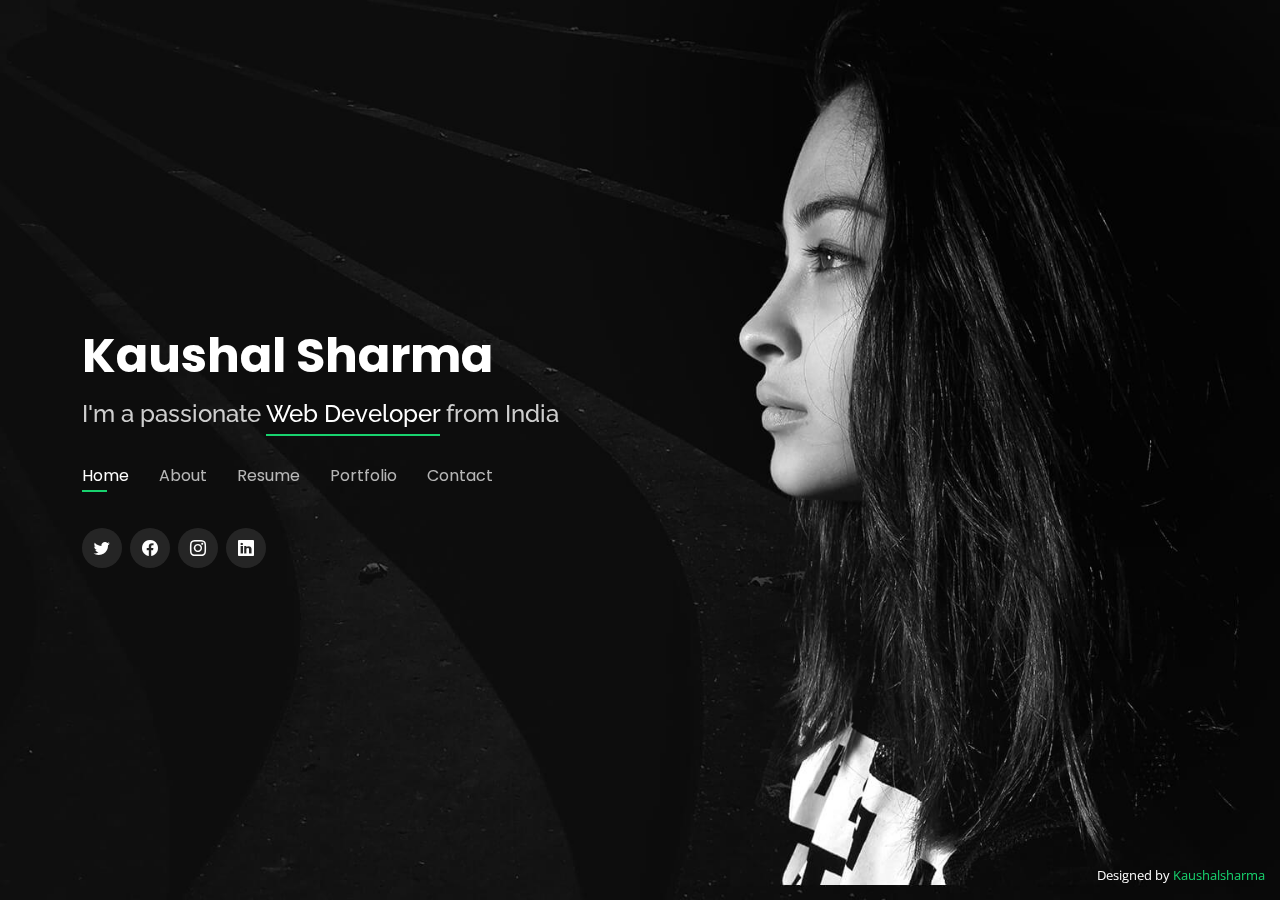
<file: index.html>
<!DOCTYPE html>
<html lang="en">

<head>
  <meta charset="utf-8">
  <meta content="width=device-width, initial-scale=1.0" name="viewport">

  <title>Personal Kaushal Portfolio</title>
  <meta content="" name="description">
  <meta content="" name="keywords">

  <!-- Favicons -->
  

  <!-- Google Fonts -->
  <link
    href="https://fonts.googleapis.com/css?family=Open+Sans:300,300i,400,400i,600,600i,700,700i|Raleway:300,300i,400,400i,500,500i,600,600i,700,700i|Poppins:300,300i,400,400i,500,500i,600,600i,700,700i"
    rel="stylesheet">

  <!-- Vendor CSS Files -->
  <link href="assets/vendor/bootstrap/css/bootstrap.min.css" rel="stylesheet">
  <link href="assets/vendor/bootstrap-icons/bootstrap-icons.css" rel="stylesheet">
  <link href="assets/vendor/boxicons/css/boxicons.min.css" rel="stylesheet">
  <link href="assets/vendor/glightbox/css/glightbox.min.css" rel="stylesheet">
  <link href="assets/vendor/remixicon/remixicon.css" rel="stylesheet">
  <link href="assets/vendor/swiper/swiper-bundle.min.css" rel="stylesheet">

  <!-- Template Main CSS File -->
  <link href="assets/css/style.css" rel="stylesheet">

  <!-- =======================================================
  * Template Name: Personal - v4.10.0
  * Template URL: https://bootstrapmade.com/personal-free-resume-bootstrap-template/
  * Author: BootstrapMade.com
  * License: https://bootstrapmade.com/license/
  ======================================================== -->
</head>

<body>

  <!-- ======= Header ======= -->
  <header id="header">
    <div class="container">

      <h1><a href="index.html">Kaushal Sharma</a></h1>
      <!-- Uncomment below if you prefer to use an image logo -->
      <!-- <a href="index.html" class="mr-auto"><img src="assets/img/logo.png" alt="" class="img-fluid"></a> -->
      <h2>I'm a passionate <span>Web Developer</span> from India</h2>

      <nav id="navbar" class="navbar">
        <ul>
          <li><a class="nav-link active" href="#header">Home</a></li>
          <li><a class="nav-link" href="#about">About</a></li>
          <li><a class="nav-link" href="#resume">Resume</a></li>
          <!-- <li><a class="nav-link" href="#services">Services</a></li> -->
          <li><a class="nav-link" href="#portfolio">Portfolio</a></li>
          <li><a class="nav-link" href="#contact">Contact</a></li>
        </ul>
        <i class="bi bi-list mobile-nav-toggle"></i>
      </nav><!-- .navbar -->

      <div class="social-links">
        <a href="#" class="twitter"><i class="bi bi-twitter"></i></a>
        <a href="https://www.facebook.com/kaushal.pandit.900" class="facebook"><i class="bi bi-facebook"></i></a>
        <a href="#" class="instagram"><i class="bi bi-instagram"></i></a>
        <a href="https://www.linkedin.com/in/kaushal-sharma-220372241" class="linkedin"><i class="bi bi-linkedin"></i></a>
      </div>

    </div>
  </header><!-- End Header -->

  <!-- ======= About Section ======= -->
  <section id="about" class="about">

    <!-- ======= About Me ======= -->
    <div class="about-me container">

      <div class="section-title">
        <h2>About</h2>
        <p>Learn more about me</p>
      </div>

      <div class="row">
        <div class="col-lg-4" data-aos="fade-right">
          <img src="assets/img/kaushal.img.jpg" class="img-fluid" alt="">
        </div>
        <div class="col-lg-8 pt-4 pt-lg-0 content" data-aos="fade-left">
          <h3>Web Designer &amp; Web Developer</h3>
          <p class="fst-italic">
            I have starting my carrer in web development last six months.Now i am a full stack developer
            using frameworks create  responsive websites.
          </p>
          <div class="row">
            <div class="col-lg-6">
              <ul>
                <li><i class="bi bi-chevron-right"></i> <strong>Birthday:</strong> <span>15 Aug 2002</span></li>
                <li><i class="bi bi-chevron-right"></i> <strong>Website:</strong> <span>www.upbiz.com</span></li>
                <li><i class="bi bi-chevron-right"></i> <strong>Phone:</strong> <span>+91 9027717675</span></li>
                <li><i class="bi bi-chevron-right"></i> <strong>City:</strong> <span>Noida, Uttar Pradesh</span></li>
              </ul>
            </div>
            <div class="col-lg-6">
              <ul>
                <li><i class="bi bi-chevron-right"></i> <strong>Age:</strong> <span>21</span></li>
                <li><i class="bi bi-chevron-right"></i> <strong>Qualification:</strong> <span>Diploma</span></li>
                <li><i class="bi bi-chevron-right"></i> <strong>Email:</strong> <span>kaushalsharma9027@gmail.com</span>
                </li>
                <li><i class="bi bi-chevron-right"></i> <strong>Freelance:</strong> <span>Not Available</span></li>
              </ul>
            </div>
          </div>
          <p>
            I have worked on <solid class="text-danger">Four Minor Projects</solid> using <solid class="text-primary">Bootstrap & CI4 </solid> frameworks .
            Now I'm working on live projects with INFINITIE TECHNOLOGY last four months.
            My passion is a web designer & web developer. Therefore I'm create a fully design & logical website.
            I will try to improve my skills day by day beacuse every error teach us don't do this mistake again.
          </p>
        </div>
      </div>

    </div><!-- End About Me -->

    <!-- ======= Counts ======= -->
    <div class="counts container">

      <div class="row">

        <div class="col-lg-3 col-md-6">
          <div class="count-box">
            <i class="bi bi-emoji-smile"></i>
            <span data-purecounter-start="0" data-purecounter-end="0" data-purecounter-duration="1"
              class="purecounter"></span>
            <p>Happy Clients</p>
          </div>
        </div>

        <div class="col-lg-3 col-md-6 mt-5 mt-md-0">
          <div class="count-box">
            <i class="bi bi-journal-richtext"></i>
            <span data-purecounter-start="0" data-purecounter-end="7" data-purecounter-duration="1"
              class="purecounter"></span>
            <p>Projects</p>
          </div>
        </div>

        <div class="col-lg-3 col-md-6 mt-5 mt-lg-0">
          <div class="count-box">
            <i class="bi bi-headset"></i>
            <span data-purecounter-start="0" data-purecounter-end="12" data-purecounter-duration="1"
              class="purecounter"></span>
            <p>Hours Of Support</p>
          </div>
        </div>

        <div class="col-lg-3 col-md-6 mt-5 mt-lg-0">
          <div class="count-box">
            <i class="bi bi-award"></i>
            <span data-purecounter-start="0" data-purecounter-end="0" data-purecounter-duration="1"
              class="purecounter"></span>
            <p>Awards</p>
          </div>
        </div>

      </div>

    </div><!-- End Counts -->

    <!-- ======= Skills  ======= -->
    <div class="skills container">

      <div class="section-title">
        <h2>Skills</h2>
      </div>

      <div class="row skills-content">

        <div class="col-lg-6">

          <div class="progress">
            <span class="skill">HTML <i class="val">100%</i></span>
            <div class="progress-bar-wrap">
              <div class="progress-bar" role="progressbar" aria-valuenow="100" aria-valuemin="0" aria-valuemax="100">
              </div>
            </div>
          </div>

          <div class="progress">
            <span class="skill">CSS <i class="val">90%</i></span>
            <div class="progress-bar-wrap">
              <div class="progress-bar" role="progressbar" aria-valuenow="90" aria-valuemin="0" aria-valuemax="100">
              </div>
            </div>
          </div>

          <div class="progress">
            <span class="skill">JavaScript <i class="val">75%</i></span>
            <div class="progress-bar-wrap">
              <div class="progress-bar" role="progressbar" aria-valuenow="75" aria-valuemin="0" aria-valuemax="100">
              </div>
            </div>
          </div>

          <div class="progress">
            <span class="skill">Bootstrap <i class="val">75%</i></span>
            <div class="progress-bar-wrap">
              <div class="progress-bar" role="progressbar" aria-valuenow="75" aria-valuemin="0" aria-valuemax="100">
              </div>
            </div>
          </div>

        </div>

        <div class="col-lg-6">

          <div class="progress">
            <span class="skill">PHP <i class="val">80%</i></span>
            <div class="progress-bar-wrap">
              <div class="progress-bar" role="progressbar" aria-valuenow="80" aria-valuemin="0" aria-valuemax="100">
              </div>
            </div>
          </div>

          <div class="progress">
            <span class="skill">Codeignitier4 <i class="val">78%</i></span>
            <div class="progress-bar-wrap">
              <div class="progress-bar" role="progressbar" aria-valuenow="80" aria-valuemin="0" aria-valuemax="100">
              </div>
            </div>
          </div>

          <div class="progress">
            <span class="skill">Laravel <i class="val">50%</i></span>
            <div class="progress-bar-wrap">
              <div class="progress-bar" role="progressbar" aria-valuenow="55" aria-valuemin="0" aria-valuemax="100">
              </div>
            </div>
          </div>

          <div class="progress">
            <span class="skill">Python <i class="val">40%</i></span>
            <div class="progress-bar-wrap">
              <div class="progress-bar" role="progressbar" aria-valuenow="70" aria-valuemin="0" aria-valuemax="100">
              </div>
            </div>
          </div>


        </div>

      </div>

    </div><!-- End Skills -->

    <!-- ======= Interests ======= -->
    <div class="interests container">

      <div class="section-title">
        <h2>Interests</h2>
      </div>

      <div class="row">
        <div class="col-lg-3 col-md-4">
          <div class="icon-box">
            <i class="ri-store-line" style="color: #ffbb2c;"></i>
            <h3>Upbiz Local</h3>
          </div>
        </div>
        
        <div class="col-lg-3 col-md-4 mt-4 mt-md-0">
          <div class="icon-box">
            <i class="ri-calendar-todo-line" style="color: #e80368;"></i>
            <h3>Upbiz Saas</h3>
          </div>
        </div>
        <div class="col-lg-3 col-md-4 mt-4 mt-lg-0">
          <div class="icon-box">
            <i class="ri-paint-brush-line" style="color: #e361ff;"></i>
            <h3>Eshop</h3>
          </div>
        </div>
        <div class="col-lg-3 col-md-4 mt-4 mt-lg-0">
          <div class="icon-box">
            <i class="ri-gradienter-line" style="color: #ffa76e;"></i>
            <h3>E-Demand</h3>
          </div>
        </div>
        
      </div>

    </div><!-- End Interests -->

    <!-- ======= Testimonials ======= -->
    <div class="testimonials container">

      <div class="section-title">
        <h2>Testimonials</h2>
      </div>

      <div class="testimonials-slider swiper" data-aos="fade-up" data-aos-delay="100">
        <div class="swiper-wrapper">

          <div class="swiper-slide">
            <div class="testimonial-item">
              <p>
                <i class="bx bxs-quote-alt-left quote-icon-left"></i>
                Proin iaculis purus consequat sem cure digni ssim donec porttitora entum suscipit rhoncus. Accusantium
                quam, ultricies eget id, aliquam eget nibh et. Maecen aliquam, risus at semper.
                <i class="bx bxs-quote-alt-right quote-icon-right"></i>
              </p>
              <img src="assets/img/testimonials/testimonials-1.jpg" class="testimonial-img" alt="">
              <h3>Saul Goodman</h3>
              <h4>Ceo &amp; Founder</h4>
            </div>
          </div><!-- End testimonial item -->

          <div class="swiper-slide">
            <div class="testimonial-item">
              <p>
                <i class="bx bxs-quote-alt-left quote-icon-left"></i>
                Export tempor illum tamen malis malis eram quae irure esse labore quem cillum quid cillum eram malis
                quorum velit fore eram velit sunt aliqua noster fugiat irure amet legam anim culpa.
                <i class="bx bxs-quote-alt-right quote-icon-right"></i>
              </p>
              <img src="assets/img/testimonials/testimonials-2.jpg" class="testimonial-img" alt="">
              <h3>Sara Wilsson</h3>
              <h4>Designer</h4>
            </div>
          </div><!-- End testimonial item -->

          <div class="swiper-slide">
            <div class="testimonial-item">
              <p>
                <i class="bx bxs-quote-alt-left quote-icon-left"></i>
                Enim nisi quem export duis labore cillum quae magna enim sint quorum nulla quem veniam duis minim tempor
                labore quem eram duis noster aute amet eram fore quis sint minim.
                <i class="bx bxs-quote-alt-right quote-icon-right"></i>
              </p>
              <img src="assets/img/testimonials/testimonials-3.jpg" class="testimonial-img" alt="">
              <h3>Jena Karlis</h3>
              <h4>Store Owner</h4>
            </div>
          </div><!-- End testimonial item -->

        </div>
        <div class="swiper-pagination"></div>
      </div>

      <div class="owl-carousel testimonials-carousel">

      </div>

    </div><!-- End Testimonials  -->

  </section><!-- End About Section -->

  <!-- ======= Resume Section ======= -->
  <section id="resume" class="resume">
    <div class="container">

      <div class="section-title">
        <h2>Resume</h2>
        <p>Check My Resume</p>
      </div>

      <div class="row">
        <div class="col-lg-6">
          <h3 class="resume-title">Basics</h3>
          <div class="resume-item pb-0">
            <h4>Objective</h4>
            <p><em>Seeking an interactive and challenging environment wherein i can apply my strengths, knowledge
              and interpersonal communication skills efficiently and get an opportunity for personal growth and 
              advancement so that I can excel and create a niche for myself in the field of Technology.
            </em>
            </p>
          </div>
          <div class="resume-item pb-0">
            <h4>Strengths</h4>
            <p><em>I am a keen learner, Self-motivated, Good Orator, Initiator, Confident, Soft Spoken, Creative
              Friendly and a good team player that's a pleasure to work with. I believe in dedication and being Professional.
              I have the ability to carry responsibility and adaptability to the working environment.
            </em>
            </p>
          </div>

          <h3 class="resume-title">Education</h3>
          <div class="resume-item">
            <h4>Diploma in Computer Science &amp; Engg.</h4>
            <h5>2018 - 2021</h5>
            <p><em>Janta Polytechnic Institute, Bulandshahar(203391)</em></p>
            <p>This college resistered in BTEUP(Lucknow) and fully government approved. It's provide us many trades.</p>
          </div>
          <div class="resume-item">
            <h4>ITI in Electrical</h4>
            <h5>2017 - 2019</h5>
            <p><em>Government Industrial Training Institute, Bulandshahar(203205)</em></p>
            <p>It's approved by government, and this college give us fully knowledge on Industrial level.
            </p>
          </div>
        </div>
        <div class="col-lg-6">
          <h3 class="resume-title">Professional Experience</h3>
          <div class="resume-item">
            <h4>Junior Full stack developer</h4>
            <h5>2022 - Present</h5>
            <p><em>Infinitie Technologies, Gujarat(370001) </em></p>
            <p>
            <ul>
              <li>I am create many frontend website with designing project using html,css,js & bootsrap framework. </li>
              <li>I am create many backend website using bootsrap & codeigniter framework.
              </li>
              <li>I'm working on live projects Upbiz local, Upbiz saas, Eshop & etc. </li>
              <li>Oversee the efficient use of production project budgets ranging.</li>
            </ul>
            </p>
          </div>
          <div class="resume-item">
            <h4>CNC Programmer</h4>
            <h5>2021 - 2022</h5>
            <p><em>Satec Envir Engineering, Gujarat(370020)</em></p>
            <p>
            <ul>
              <li>Working of many projects look like Adani, Metro & many government and limited companies.</li>
              <li>Managed up to 5 projects or tasks at a given time while under pressure</li>
              <li>Recommended and consulted with clients on the most CNC design</li>
              <li>Created 4+ design presentations and proposals a month for clients and account managers.</li>
            </ul>
            </p>
          </div>
        </div>
      </div>

    </div>
  </section><!-- End Resume Section -->

  <!-- ======= Services Section ======= -->
  <!-- <section id="services" class="services">
    <div class="container">

      <div class="section-title">
        <h2>Services</h2>
        <p>My Services</p>
      </div>

      <div class="row">
        <div class="col-lg-4 col-md-6 d-flex align-items-stretch">
          <div class="icon-box">
            <div class="icon"><i class="bx bxl-dribbble"></i></div>
            <h4><a href="">Lorem Ipsum</a></h4>
            <p>Voluptatum deleniti atque corrupti quos dolores et quas molestias excepturi</p>
          </div>
        </div>

        <div class="col-lg-4 col-md-6 d-flex align-items-stretch mt-4 mt-md-0">
          <div class="icon-box">
            <div class="icon"><i class="bx bx-file"></i></div>
            <h4><a href="">Sed ut perspiciatis</a></h4>
            <p>Duis aute irure dolor in reprehenderit in voluptate velit esse cillum dolore</p>
          </div>
        </div>

        <div class="col-lg-4 col-md-6 d-flex align-items-stretch mt-4 mt-lg-0">
          <div class="icon-box">
            <div class="icon"><i class="bx bx-tachometer"></i></div>
            <h4><a href="">Magni Dolores</a></h4>
            <p>Excepteur sint occaecat cupidatat non proident, sunt in culpa qui officia</p>
          </div>
        </div>

        <div class="col-lg-4 col-md-6 d-flex align-items-stretch mt-4">
          <div class="icon-box">
            <div class="icon"><i class="bx bx-world"></i></div>
            <h4><a href="">Nemo Enim</a></h4>
            <p>At vero eos et accusamus et iusto odio dignissimos ducimus qui blanditiis</p>
          </div>
        </div>

        <div class="col-lg-4 col-md-6 d-flex align-items-stretch mt-4">
          <div class="icon-box">
            <div class="icon"><i class="bx bx-slideshow"></i></div>
            <h4><a href="">Dele cardo</a></h4>
            <p>Quis consequatur saepe eligendi voluptatem consequatur dolor consequuntur</p>
          </div>
        </div>

        <div class="col-lg-4 col-md-6 d-flex align-items-stretch mt-4">
          <div class="icon-box">
            <div class="icon"><i class="bx bx-arch"></i></div>
            <h4><a href="">Divera don</a></h4>
            <p>Modi nostrum vel laborum. Porro fugit error sit minus sapiente sit aspernatur</p>
          </div>
        </div>

      </div>

    </div>
  </section> -->
  <!-- End Services Section -->

  <!-- ======= Portfolio Section ======= -->
  <section id="portfolio" class="portfolio">
    <div class="container">

      <div class="section-title">
        <h2>Portfolio</h2>
        <p>My Works</p>
      </div>

      <div class="row">
        <div class="col-lg-12 d-flex justify-content-center">
          <ul id="portfolio-flters">
            <li data-filter="*" class="filter-active">All</li>
            <li data-filter=".filter-app">App</li>
            <li data-filter=".filter-card">Card</li>
            <li data-filter=".filter-web">Web</li>
          </ul>
        </div>
      </div>

      <div class="row portfolio-container">

        <div class="col-lg-4 col-md-6 portfolio-item filter-app">
          <div class="portfolio-wrap">
            <img src="assets/img/portfolio/portfolio-1.jpg" class="img-fluid" alt="">
            <div class="portfolio-info">
              <h4>App 1</h4>
              <p>App</p>
              <div class="portfolio-links">
                <a href="assets/img/portfolio/portfolio-1.jpg" data-gallery="portfolioGallery"
                  class="portfolio-lightbox" title="App 1"><i class="bx bx-plus"></i></a>
                <a href="portfolio-details.html" data-gallery="portfolioDetailsGallery" data-glightbox="type: external"
                  class="portfolio-details-lightbox" title="Portfolio Details"><i class="bx bx-link"></i></a>
              </div>
            </div>
          </div>
        </div>

        <div class="col-lg-4 col-md-6 portfolio-item filter-web">
          <div class="portfolio-wrap">
            <img src="assets/img/portfolio/portfolio-2.jpg" class="img-fluid" alt="">
            <div class="portfolio-info">
              <h4>Web 3</h4>
              <p>Web</p>
              <div class="portfolio-links">
                <a href="assets/img/portfolio/portfolio-2.jpg" data-gallery="portfolioGallery"
                  class="portfolio-lightbox" title="Web 3"><i class="bx bx-plus"></i></a>
                <a href="portfolio-details.html" data-gallery="portfolioDetailsGallery" data-glightbox="type: external"
                  class="portfolio-details-lightbox" title="Portfolio Details"><i class="bx bx-link"></i></a>
              </div>
            </div>
          </div>
        </div>

        <div class="col-lg-4 col-md-6 portfolio-item filter-app">
          <div class="portfolio-wrap">
            <img src="assets/img/portfolio/portfolio-3.jpg" class="img-fluid" alt="">
            <div class="portfolio-info">
              <h4>App 2</h4>
              <p>App</p>
              <div class="portfolio-links">
                <a href="assets/img/portfolio/portfolio-3.jpg" data-gallery="portfolioGallery"
                  class="portfolio-lightbox" title="App 2"><i class="bx bx-plus"></i></a>
                <a href="portfolio-details.html" data-gallery="portfolioDetailsGallery" data-glightbox="type: external"
                  class="portfolio-details-lightbox" title="Portfolio Details"><i class="bx bx-link"></i></a>
              </div>
            </div>
          </div>
        </div>

        <div class="col-lg-4 col-md-6 portfolio-item filter-card">
          <div class="portfolio-wrap">
            <img src="assets/img/portfolio/portfolio-4.jpg" class="img-fluid" alt="">
            <div class="portfolio-info">
              <h4>Card 2</h4>
              <p>Card</p>
              <div class="portfolio-links">
                <a href="assets/img/portfolio/portfolio-4.jpg" data-gallery="portfolioGallery"
                  class="portfolio-lightbox" title="Card 2"><i class="bx bx-plus"></i></a>
                <a href="portfolio-details.html" data-gallery="portfolioDetailsGallery" data-glightbox="type: external"
                  class="portfolio-details-lightbox" title="Portfolio Details"><i class="bx bx-link"></i></a>
              </div>
            </div>
          </div>
        </div>

        <div class="col-lg-4 col-md-6 portfolio-item filter-web">
          <div class="portfolio-wrap">
            <img src="assets/img/portfolio/portfolio-5.jpg" class="img-fluid" alt="">
            <div class="portfolio-info">
              <h4>Web 2</h4>
              <p>Web</p>
              <div class="portfolio-links">
                <a href="assets/img/portfolio/portfolio-5.jpg" data-gallery="portfolioGallery"
                  class="portfolio-lightbox" title="Web 2"><i class="bx bx-plus"></i></a>
                <a href="portfolio-details.html" data-gallery="portfolioDetailsGallery" data-glightbox="type: external"
                  class="portfolio-details-lightbox" title="Portfolio Details"><i class="bx bx-link"></i></a>
              </div>
            </div>
          </div>
        </div>

        <div class="col-lg-4 col-md-6 portfolio-item filter-app">
          <div class="portfolio-wrap">
            <img src="assets/img/portfolio/portfolio-6.jpg" class="img-fluid" alt="">
            <div class="portfolio-info">
              <h4>App 3</h4>
              <p>App</p>
              <div class="portfolio-links">
                <a href="assets/img/portfolio/portfolio-6.jpg" data-gallery="portfolioGallery"
                  class="portfolio-lightbox" title="App 3"><i class="bx bx-plus"></i></a>
                <a href="portfolio-details.html" data-gallery="portfolioDetailsGallery" data-glightbox="type: external"
                  class="portfolio-details-lightbox" title="Portfolio Details"><i class="bx bx-link"></i></a>
              </div>
            </div>
          </div>
        </div>

        <div class="col-lg-4 col-md-6 portfolio-item filter-card">
          <div class="portfolio-wrap">
            <img src="assets/img/portfolio/portfolio-7.jpg" class="img-fluid" alt="">
            <div class="portfolio-info">
              <h4>Card 1</h4>
              <p>Card</p>
              <div class="portfolio-links">
                <a href="assets/img/portfolio/portfolio-7.jpg" data-gallery="portfolioGallery"
                  class="portfolio-lightbox" title="Card 1"><i class="bx bx-plus"></i></a>
                <a href="portfolio-details.html" data-gallery="portfolioDetailsGallery" data-glightbox="type: external"
                  class="portfolio-details-lightbox" title="Portfolio Details"><i class="bx bx-link"></i></a>
              </div>
            </div>
          </div>
        </div>

        <div class="col-lg-4 col-md-6 portfolio-item filter-card">
          <div class="portfolio-wrap">
            <img src="assets/img/portfolio/portfolio-8.jpg" class="img-fluid" alt="">
            <div class="portfolio-info">
              <h4>Card 3</h4>
              <p>Card</p>
              <div class="portfolio-links">
                <a href="assets/img/portfolio/portfolio-8.jpg" data-gallery="portfolioGallery"
                  class="portfolio-lightbox" title="Card 3"><i class="bx bx-plus"></i></a>
                <a href="portfolio-details.html" data-gallery="portfolioDetailsGallery" data-glightbox="type: external"
                  class="portfolio-details-lightbox" title="Portfolio Details"><i class="bx bx-link"></i></a>
              </div>
            </div>
          </div>
        </div>

        <div class="col-lg-4 col-md-6 portfolio-item filter-web">
          <div class="portfolio-wrap">
            <img src="assets/img/portfolio/portfolio-9.jpg" class="img-fluid" alt="">
            <div class="portfolio-info">
              <h4>Web 3</h4>
              <p>Web</p>
              <div class="portfolio-links">
                <a href="assets/img/portfolio/portfolio-9.jpg" data-gallery="portfolioGallery"
                  class="portfolio-lightbox" title="Web 3"><i class="bx bx-plus"></i></a>
                <a href="portfolio-details.html" data-gallery="portfolioDetailsGallery" data-glightbox="type: external"
                  class="portfolio-details-lightbox" title="Portfolio Details"><i class="bx bx-link"></i></a>
              </div>
            </div>
          </div>
        </div>

      </div>

    </div>
  </section><!-- End Portfolio Section -->

  <!-- ======= Contact Section ======= -->
  <section id="contact" class="contact">
    <div class="container">

      <div class="section-title">
        <h2>Contact</h2>
        <p>Contact Me</p>
      </div>

      <div class="row mt-2">

        <div class="col-md-6 d-flex align-items-stretch">
          <div class="info-box">
            <i class="bx bx-map"></i>
            <h3>My Address</h3>
            <p>Bulandshahar, Uttar-Pradesh, India 203001</p>
          </div>
        </div>

        <div class="col-md-6 mt-4 mt-md-0 d-flex align-items-stretch">
          <div class="info-box">
            <i class="bx bx-share-alt"></i>
            <h3>Social Profiles</h3>
            <div class="social-links">
              <a href="#" class="twitter"><i class="bi bi-twitter"></i></a>
              <a href="#" class="facebook"><i class="bi bi-facebook"></i></a>
              <a href="#" class="instagram"><i class="bi bi-instagram"></i></a>
              <a href="#" class="google-plus"><i class="bi bi-skype"></i></a>
              <a href="#" class="linkedin"><i class="bi bi-linkedin"></i></a>
            </div>
          </div>
        </div>

        <div class="col-md-6 mt-4 d-flex align-items-stretch">
          <div class="info-box">
            <i class="bx bx-envelope"></i>
            <h3>Email Me</h3>
            <p>kaushalsharma9027@gmail.com</p>
          </div>
        </div>
        <div class="col-md-6 mt-4 d-flex align-items-stretch">
          <div class="info-box">
            <i class="bx bx-phone-call"></i>
            <h3>Call Me</h3>
            <p>+91 9027717675</p>
          </div>
        </div>
      </div>

      <!-- <<form action="forms/contact.php" method="post" role="form" class="php-email-form mt-4">
        <div class="row">
          <div class="col-md-6 form-group">
            <input type="text" name="name" class="form-control" id="name" placeholder="Your Name" required>
          </div>
          <div class="col-md-6 form-group mt-3 mt-md-0">
            <input type="email" class="form-control" name="email" id="email" placeholder="Your Email" required>
          </div>
        </div>
        <div class="form-group mt-3">
          <input type="text" class="form-control" name="subject" id="subject" placeholder="Subject" required>
        </div>
        <div class="form-group mt-3">
          <textarea class="form-control" name="message" rows="5" placeholder="Message" required></textarea>
        </div>
        <div class="my-3">
          <div class="loading">Loading</div>
          <div class="error-message"></div>
          <div class="sent-message">Your message has been sent. Thank you!</div>
        </div>
        <div class="text-center"><button type="submit">Send Message</button></div>
      </form> -->
    </div>
    <h1 style="text-align: center;">Thanks To Visiting My Portfolio</h1>
      <h3 style="text-align: center;">Have A Nice Day</h3>
  </section><!-- End Contact Section -->

  <div class="credits">
    <!-- All the links in the footer should remain intact. -->
    <!-- You can delete the links only if you purchased the pro version. -->
    <!-- Licensing information: https://bootstrapmade.com/license/ -->
    <!-- Purchase the pro version with working PHP/AJAX contact form: https://bootstrapmade.com/personal-free-resume-bootstrap-template/ -->
    Designed by <a href="">Kaushalsharma</a>
  </div>

  <!-- Vendor JS Files -->
  <script src="assets/vendor/purecounter/purecounter_vanilla.js"></script>
  <script src="assets/vendor/bootstrap/js/bootstrap.bundle.min.js"></script>
  <script src="assets/vendor/glightbox/js/glightbox.min.js"></script>
  <script src="assets/vendor/isotope-layout/isotope.pkgd.min.js"></script>
  <script src="assets/vendor/swiper/swiper-bundle.min.js"></script>
  <script src="assets/vendor/waypoints/noframework.waypoints.js"></script>
  <script src="assets/vendor/php-email-form/validate.js"></script>

  <!-- Template Main JS File -->
  <script src="assets/js/main.js"></script>

</body>

</html>
</file>
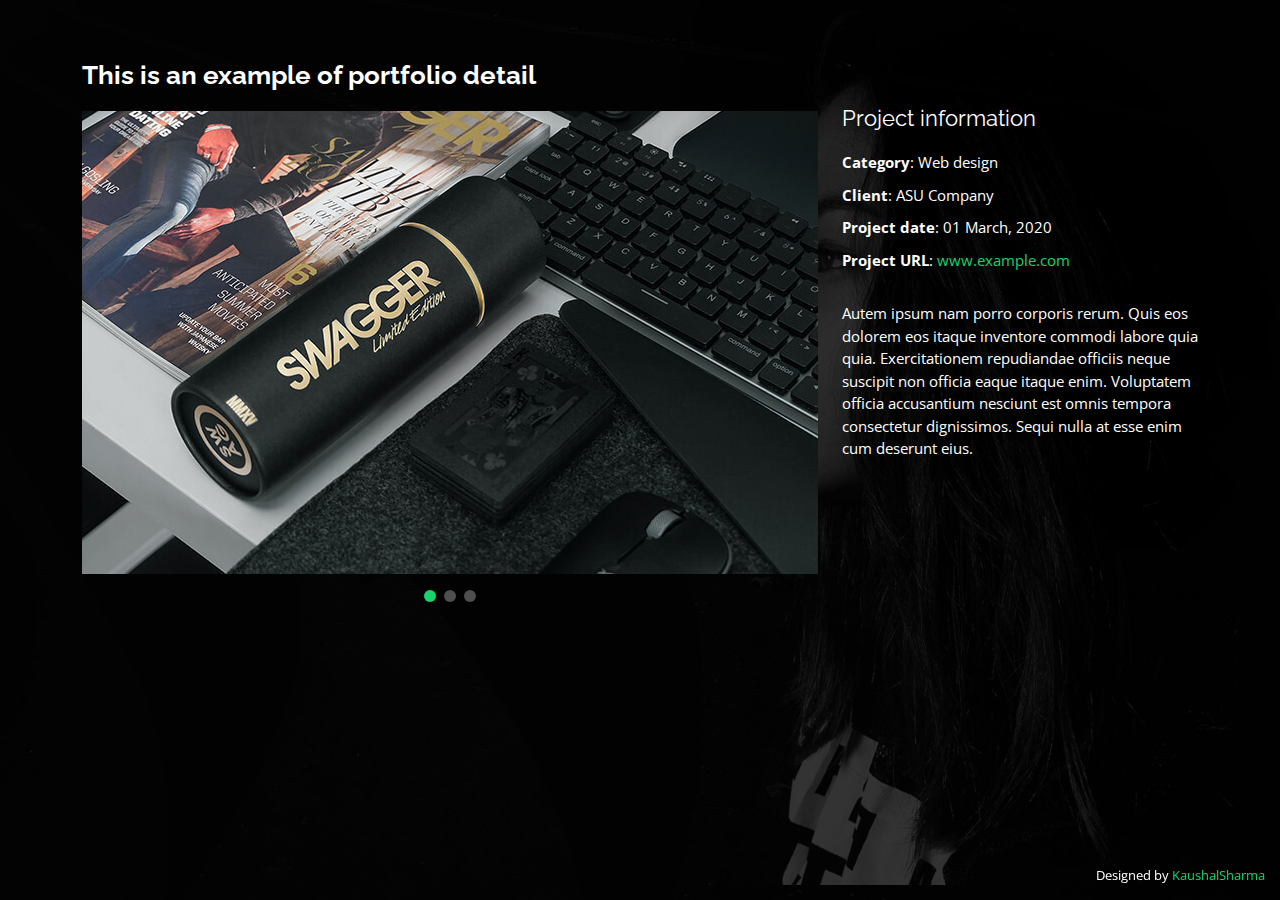
<file: portfolio-details.html>
<!DOCTYPE html>
<html lang="en">

<head>
  <meta charset="utf-8">
  <meta content="width=device-width, initial-scale=1.0" name="viewport">

  <title>Portfolio Details - Project Designed by Kaushal sharma</title>
  <meta content="" name="description">
  <meta content="" name="keywords">

  <!-- Favicons -->
  <link href="assets/img/favicon.png" rel="icon">
  <link href="assets/img/apple-touch-icon.png" rel="apple-touch-icon">

  <!-- Google Fonts -->
  <link href="https://fonts.googleapis.com/css?family=Open+Sans:300,300i,400,400i,600,600i,700,700i|Raleway:300,300i,400,400i,500,500i,600,600i,700,700i|Poppins:300,300i,400,400i,500,500i,600,600i,700,700i" rel="stylesheet">

  <!-- Vendor CSS Files -->
  <link href="assets/vendor/bootstrap/css/bootstrap.min.css" rel="stylesheet">
  <link href="assets/vendor/bootstrap-icons/bootstrap-icons.css" rel="stylesheet">
  <link href="assets/vendor/boxicons/css/boxicons.min.css" rel="stylesheet">
  <link href="assets/vendor/glightbox/css/glightbox.min.css" rel="stylesheet">
  <link href="assets/vendor/remixicon/remixicon.css" rel="stylesheet">
  <link href="assets/vendor/swiper/swiper-bundle.min.css" rel="stylesheet">

  <!-- Template Main CSS File -->
  <link href="assets/css/style.css" rel="stylesheet">

  <!-- =======================================================
  * Template Name: Personal - v4.10.0
  * Template URL: https://bootstrapmade.com/personal-free-resume-bootstrap-template/
  * Author: BootstrapMade.com
  * License: https://bootstrapmade.com/license/
  ======================================================== -->
</head>

<body>

  <main id="main">

    <!-- ======= Portfolio Details ======= -->
    <div id="portfolio-details" class="portfolio-details">
      <div class="container">

        <div class="row">

          <div class="col-lg-8">
            <h2 class="portfolio-title">This is an example of portfolio detail</h2>

            <div class="portfolio-details-slider swiper">
              <div class="swiper-wrapper align-items-center">

                <div class="swiper-slide">
                  <img src="assets/img/portfolio/portfolio-details-1.jpg" alt="">
                </div>

                <div class="swiper-slide">
                  <img src="assets/img/portfolio/portfolio-details-2.jpg" alt="">
                </div>

                <div class="swiper-slide">
                  <img src="assets/img/portfolio/portfolio-details-3.jpg" alt="">
                </div>

              </div>
              <div class="swiper-pagination"></div>
            </div>

          </div>

          <div class="col-lg-4 portfolio-info">
            <h3>Project information</h3>
            <ul>
              <li><strong>Category</strong>: Web design</li>
              <li><strong>Client</strong>: ASU Company</li>
              <li><strong>Project date</strong>: 01 March, 2020</li>
              <li><strong>Project URL</strong>: <a href="#">www.example.com</a></li>
            </ul>

            <p>
              Autem ipsum nam porro corporis rerum. Quis eos dolorem eos itaque inventore commodi labore quia quia. Exercitationem repudiandae officiis neque suscipit non officia eaque itaque enim. Voluptatem officia accusantium nesciunt est omnis tempora consectetur dignissimos. Sequi nulla at esse enim cum deserunt eius.
            </p>
          </div>

        </div>

      </div>
    </div><!-- End Portfolio Details -->

  </main><!-- End #main -->

  <div class="credits">
    <!-- All the links in the footer should remain intact. -->
    <!-- You can delete the links only if you purchased the pro version. -->
    <!-- Licensing information: https://bootstrapmade.com/license/ -->
    <!-- Purchase the pro version with working PHP/AJAX contact form: https://bootstrapmade.com/personal-free-resume-bootstrap-template/ -->
    Designed by <a href="#">KaushalSharma</a>
  </div>

  <!-- Vendor JS Files -->
  <script src="assets/vendor/purecounter/purecounter_vanilla.js"></script>
  <script src="assets/vendor/bootstrap/js/bootstrap.bundle.min.js"></script>
  <script src="assets/vendor/glightbox/js/glightbox.min.js"></script>
  <script src="assets/vendor/isotope-layout/isotope.pkgd.min.js"></script>
  <script src="assets/vendor/swiper/swiper-bundle.min.js"></script>
  <script src="assets/vendor/waypoints/noframework.waypoints.js"></script>
  <script src="assets/vendor/php-email-form/validate.js"></script>

  <!-- Template Main JS File -->
  <script src="assets/js/main.js"></script>

</body>

</html>
</file>
<file: assets/css/style.css>
/**
* Template Name: Personal - v4.10.0
* Template URL: https://bootstrapmade.com/personal-free-resume-bootstrap-template/
* Author: BootstrapMade.com
* License: https://bootstrapmade.com/license/
*/

/*--------------------------------------------------------------
# General
--------------------------------------------------------------*/
body {
  font-family: "Open Sans", sans-serif;
  background-color: #040404;
  color: #fff;
  position: relative;
  background: transparent;
}

body::before {
  content: "";
  position: fixed;
  background: #040404 url("../img/bg.jpg") top right no-repeat;
  background-size: cover;
  left: 0;
  right: 0;
  top: 0;
  height: 100vh;
  z-index: -1;
}

@media (min-width: 1024px) {
  body::before {
    background-attachment: fixed;
  }
}

a {
  color: #18d26e;
  text-decoration: none;
}

a:hover {
  color: #35e888;
  text-decoration: none;
}

h1,
h2,
h3,
h4,
h5,
h6 {
  font-family: "Raleway", sans-serif;
}

/*--------------------------------------------------------------
# Header
--------------------------------------------------------------*/
#header {
  transition: ease-in-out 0.3s;
  position: relative;
  height: 100vh;
  display: flex;
  align-items: center;
  z-index: 997;
  overflow-y: auto;
}

#header * {
  transition: ease-in-out 0.3s;
}

#header h1 {
  font-size: 48px;
  margin: 0;
  padding: 0;
  line-height: 1;
  font-weight: 700;
  font-family: "Poppins", sans-serif;
}

#header h1 a,
#header h1 a:hover {
  color: #fff;
  line-height: 1;
  display: inline-block;
}

#header h2 {
  font-size: 24px;
  margin-top: 20px;
  color: rgba(255, 255, 255, 0.8);
}

#header h2 span {
  color: #fff;
  border-bottom: 2px solid #18d26e;
  padding-bottom: 6px;
}

#header img {
  padding: 0;
  margin: 0;
}

#header .social-links {
  margin-top: 40px;
  display: flex;
}

#header .social-links a {
  font-size: 16px;
  display: flex;
  justify-content: center;
  align-items: center;
  background: rgba(255, 255, 255, 0.1);
  color: #fff;
  line-height: 1;
  margin-right: 8px;
  border-radius: 50%;
  width: 40px;
  height: 40px;
}

#header .social-links a:hover {
  background: #18d26e;
}

@media (max-width: 992px) {
  #header h1 {
    font-size: 36px;
  }

  #header h2 {
    font-size: 20px;
    line-height: 30px;
  }

  #header .social-links {
    margin-top: 15px;
  }

  #header .container {
    display: flex;
    flex-direction: column;
    align-items: center;
  }
}

/* Header Top */
#header.header-top {
  height: 80px;
  position: fixed;
  left: 0;
  top: 0;
  right: 0;
  background: rgba(0, 0, 0, 0.9);
}

#header.header-top .social-links,
#header.header-top h2 {
  display: none;
}

#header.header-top h1 {
  margin-right: auto;
  font-size: 36px;
}

#header.header-top .container {
  display: flex;
  align-items: center;
}

#header.header-top .navbar {
  margin: 0;
}

@media (max-width: 768px) {
  #header.header-top {
    height: 60px;
  }

  #header.header-top h1 {
    font-size: 26px;
  }
}

/*--------------------------------------------------------------
# Navigation Menu
--------------------------------------------------------------*/
/**
* Desktop Navigation 
*/
.navbar {
  padding: 0;
  margin-top: 35px;
}

.navbar ul {
  margin: 0;
  padding: 0;
  display: flex;
  list-style: none;
  align-items: center;
}

.navbar li {
  position: relative;
}

.navbar li+li {
  margin-left: 30px;
}

.navbar a,
.navbar a:focus {
  display: flex;
  align-items: center;
  justify-content: space-between;
  padding: 0;
  font-family: "Poppins", sans-serif;
  font-size: 16px;
  font-weight: 400;
  color: rgba(255, 255, 255, 0.7);
  white-space: nowrap;
  transition: 0.3s;
}

.navbar a i,
.navbar a:focus i {
  font-size: 12px;
  line-height: 0;
  margin-left: 5px;
}

.navbar a:before {
  content: "";
  position: absolute;
  width: 0;
  height: 2px;
  bottom: -4px;
  left: 0;
  background-color: #18d26e;
  visibility: hidden;
  width: 0px;
  transition: all 0.3s ease-in-out 0s;
}

.navbar a:hover:before,
.navbar li:hover>a:before,
.navbar .active:before {
  visibility: visible;
  width: 25px;
}

.navbar a:hover,
.navbar .active,
.navbar .active:focus,
.navbar li:hover>a {
  color: #fff;
}

/**
* Mobile Navigation 
*/
.mobile-nav-toggle {
  color: #fff;
  font-size: 28px;
  cursor: pointer;
  display: none;
  line-height: 0;
  transition: 0.5s;
  position: fixed;
  right: 15px;
  top: 15px;
}

@media (max-width: 991px) {
  .mobile-nav-toggle {
    display: block;
  }

  .navbar ul {
    display: none;
  }
}

.navbar-mobile {
  position: fixed;
  overflow: hidden;
  top: 0;
  right: 0;
  left: 0;
  bottom: 0;
  background: rgba(0, 0, 0, 0.9);
  transition: 0.3s;
  z-index: 999;
  margin-top: 0;
}

.navbar-mobile .mobile-nav-toggle {
  position: absolute;
  top: 15px;
  right: 15px;
}

.navbar-mobile ul {
  display: block;
  position: absolute;
  top: 55px;
  right: 15px;
  bottom: 45px;
  left: 15px;
  padding: 10px 0;
  overflow-y: auto;
  transition: 0.3s;
  border: 2px solid rgba(255, 255, 255, 0.2);
}

.navbar-mobile li {
  padding: 12px 20px;
}

.navbar-mobile li+li {
  margin: 0;
}

.navbar-mobile a,
.navbar-mobile a:focus {
  font-size: 16px;
  position: relative;
}

/*--------------------------------------------------------------
# Sections General
--------------------------------------------------------------*/
section {
  overflow: hidden;
  position: absolute;
  width: 100%;
  top: 140px;
  bottom: 100%;
  opacity: 0;
  transition: ease-in-out 0.4s;
  z-index: 2;
}

section.section-show {
  top: 100px;
  bottom: auto;
  opacity: 1;
  padding-bottom: 45px;
}

section .container {
  background: rgba(0, 0, 0, 0.9);
  padding: 30px;
}

@media (max-width: 768px) {
  section {
    top: 120px;
  }

  section.section-show {
    top: 80px;
  }
}

.section-title h2 {
  font-size: 14px;
  font-weight: 500;
  padding: 0;
  line-height: 1px;
  margin: 0 0 20px 0;
  letter-spacing: 2px;
  text-transform: uppercase;
  color: #aaaaaa;
  font-family: "Poppins", sans-serif;
}

.section-title h2::after {
  content: "";
  width: 120px;
  height: 1px;
  display: inline-block;
  background: #4ceb95;
  margin: 4px 10px;
}

.section-title p {
  margin: 0;
  margin: -15px 0 15px 0;
  font-size: 36px;
  font-weight: 700;
  text-transform: uppercase;
  font-family: "Poppins", sans-serif;
  color: #fff;
}

/*--------------------------------------------------------------
# About
--------------------------------------------------------------*/
.about-me .content h3 {
  font-weight: 700;
  font-size: 26px;
  color: #18d26e;
}

.about-me .content ul {
  list-style: none;
  padding: 0;
}

.about-me .content ul li {
  margin-bottom: 20px;
  display: flex;
  align-items: center;
}

.about-me .content ul strong {
  margin-right: 10px;
}

.about-me .content ul i {
  font-size: 16px;
  margin-right: 5px;
  color: #18d26e;
  line-height: 0;
}

.about-me .content p:last-child {
  margin-bottom: 0;
}

/*--------------------------------------------------------------
# Counts
--------------------------------------------------------------*/
.counts {
  padding: 70px 0 60px;
}

.counts .count-box {
  padding: 30px 30px 25px 30px;
  width: 100%;
  position: relative;
  text-align: center;
  background: rgba(255, 255, 255, 0.08);
}

.counts .count-box i {
  position: absolute;
  top: -25px;
  left: 50%;
  transform: translateX(-50%);
  font-size: 24px;
  background: rgba(255, 255, 255, 0.1);
  padding: 12px;
  color: #18d26e;
  border-radius: 50px;
  line-height: 0;
}

.counts .count-box span {
  font-size: 36px;
  display: block;
  font-weight: 600;
  color: #fff;
}

.counts .count-box p {
  padding: 0;
  margin: 0;
  font-family: "Raleway", sans-serif;
  font-size: 14px;
}

/*--------------------------------------------------------------
# Skills
--------------------------------------------------------------*/
.skills .progress {
  height: 60px;
  display: block;
  background: none;
  border-radius: 0;
}

.skills .progress .skill {
  padding: 10px 0;
  margin: 0;
  text-transform: uppercase;
  display: block;
  font-weight: 600;
  font-family: "Poppins", sans-serif;
  color: #fff;
}

.skills .progress .skill .val {
  float: right;
  font-style: normal;
}

.skills .progress-bar-wrap {
  background: rgba(255, 255, 255, 0.2);
}

.skills .progress-bar {
  width: 1px;
  height: 10px;
  transition: 0.9s;
  background-color: #18d26e;
}

/*--------------------------------------------------------------
# Interests
--------------------------------------------------------------*/
.interests .icon-box {
  display: flex;
  align-items: center;
  padding: 20px;
  background: rgba(255, 255, 255, 0.08);
  transition: ease-in-out 0.3s;
}

.interests .icon-box i {
  font-size: 32px;
  padding-right: 10px;
  line-height: 1;
}

.interests .icon-box h3 {
  font-weight: 700;
  margin: 0;
  padding: 0;
  line-height: 1;
  font-size: 16px;
  color: #fff;
}

.interests .icon-box:hover {
  background: rgba(255, 255, 255, 0.12);
}

/*--------------------------------------------------------------
# Testimonials
--------------------------------------------------------------*/
.testimonials .testimonials-carousel,
.testimonials .testimonials-slider {
  overflow: hidden;
}

.testimonials .testimonial-item {
  box-sizing: content-box;
  min-height: 320px;
}

.testimonials .testimonial-item .testimonial-img {
  width: 90px;
  border-radius: 50%;
  margin: -40px 0 0 40px;
  position: relative;
  z-index: 2;
  border: 6px solid rgba(255, 255, 255, 0.12);
}

.testimonials .testimonial-item h3 {
  font-size: 18px;
  font-weight: bold;
  margin: 10px 0 5px 45px;
  color: #fff;
}

.testimonials .testimonial-item h4 {
  font-size: 14px;
  color: #999;
  margin: 0 0 0 45px;
}

.testimonials .testimonial-item .quote-icon-left,
.testimonials .testimonial-item .quote-icon-right {
  color: rgba(255, 255, 255, 0.25);
  font-size: 26px;
}

.testimonials .testimonial-item .quote-icon-left {
  display: inline-block;
  left: -5px;
  position: relative;
}

.testimonials .testimonial-item .quote-icon-right {
  display: inline-block;
  right: -5px;
  position: relative;
  top: 10px;
}

.testimonials .testimonial-item p {
  font-style: italic;
  margin: 0 15px 0 15px;
  padding: 20px 20px 60px 20px;
  background: rgba(255, 255, 255, 0.1);
  position: relative;
  border-radius: 6px;
  position: relative;
  z-index: 1;
}

.testimonials .swiper-pagination {
  margin-top: 20px;
  position: relative;
}

.testimonials .swiper-pagination .swiper-pagination-bullet {
  width: 12px;
  height: 12px;
  opacity: 1;
  background-color: rgba(255, 255, 255, 0.3);
}

.testimonials .swiper-pagination .swiper-pagination-bullet-active {
  background-color: #18d26e;
}

/*--------------------------------------------------------------
# Resume
--------------------------------------------------------------*/
.resume .resume-title {
  font-size: 26px;
  font-weight: 700;
  margin-top: 20px;
  margin-bottom: 20px;
  color: #fff;
}

.resume .resume-item {
  padding: 0 0 20px 20px;
  margin-top: -2px;
  border-left: 2px solid rgba(255, 255, 255, 0.2);
  position: relative;
}

.resume .resume-item h4 {
  line-height: 18px;
  font-size: 18px;
  font-weight: 600;
  text-transform: uppercase;
  font-family: "Poppins", sans-serif;
  color: #18d26e;
  margin-bottom: 10px;
}

.resume .resume-item h5 {
  font-size: 16px;
  background: rgba(255, 255, 255, 0.15);
  padding: 5px 15px;
  display: inline-block;
  font-weight: 600;
  margin-bottom: 10px;
}

.resume .resume-item ul {
  padding-left: 20px;
}

.resume .resume-item ul li {
  padding-bottom: 10px;
}

.resume .resume-item:last-child {
  padding-bottom: 0;
}

.resume .resume-item::before {
  content: "";
  position: absolute;
  width: 16px;
  height: 16px;
  border-radius: 50px;
  left: -9px;
  top: 0;
  background: #18d26e;
  border: 2px solid #18d26e;
}

/*--------------------------------------------------------------
# Services
--------------------------------------------------------------*/
.services .icon-box {
  text-align: center;
  background: rgba(204, 204, 204, 0.1);
  padding: 80px 20px;
  transition: all ease-in-out 0.3s;
}

.services .icon-box .icon {
  margin: 0 auto;
  width: 64px;
  height: 64px;
  background: #18d26e;
  border-radius: 5px;
  transition: all 0.3s ease-out 0s;
  display: flex;
  align-items: center;
  justify-content: center;
  margin-bottom: 20px;
  transform-style: preserve-3d;
}

.services .icon-box .icon i {
  color: #fff;
  font-size: 28px;
}

.services .icon-box .icon::before {
  position: absolute;
  content: "";
  left: -8px;
  top: -8px;
  height: 100%;
  width: 100%;
  background: rgba(255, 255, 255, 0.15);
  border-radius: 5px;
  transition: all 0.3s ease-out 0s;
  transform: translateZ(-1px);
}

.services .icon-box h4 {
  font-weight: 700;
  margin-bottom: 15px;
  font-size: 24px;
}

.services .icon-box h4 a {
  color: #fff;
}

.services .icon-box p {
  line-height: 24px;
  font-size: 14px;
  margin-bottom: 0;
}

.services .icon-box:hover {
  background: #18d26e;
  border-color: #18d26e;
}

.services .icon-box:hover .icon {
  background: #fff;
}

.services .icon-box:hover .icon i {
  color: #18d26e;
}

.services .icon-box:hover .icon::before {
  background: #35e888;
}

.services .icon-box:hover h4 a,
.services .icon-box:hover p {
  color: #fff;
}

/*--------------------------------------------------------------
# Portfolio
--------------------------------------------------------------*/
.portfolio .portfolio-item {
  margin-bottom: 30px;
}

.portfolio #portfolio-flters {
  padding: 0;
  margin: 0 auto 15px auto;
  list-style: none;
  text-align: center;
  border-radius: 50px;
  padding: 2px 15px;
}

.portfolio #portfolio-flters li {
  cursor: pointer;
  display: inline-block;
  padding: 8px 16px 10px 16px;
  font-size: 14px;
  font-weight: 600;
  line-height: 1;
  text-transform: uppercase;
  color: #fff;
  background: rgba(255, 255, 255, 0.1);
  margin: 0 3px 10px 3px;
  transition: all 0.3s ease-in-out;
  border-radius: 4px;
}

.portfolio #portfolio-flters li:hover,
.portfolio #portfolio-flters li.filter-active {
  background: #18d26e;
}

.portfolio #portfolio-flters li:last-child {
  margin-right: 0;
}

.portfolio .portfolio-wrap {
  transition: 0.3s;
  position: relative;
  overflow: hidden;
  z-index: 1;
  background: rgba(0, 0, 0, 0.6);
}

.portfolio .portfolio-wrap::before {
  content: "";
  background: rgba(0, 0, 0, 0.6);
  position: absolute;
  left: 30px;
  right: 30px;
  top: 30px;
  bottom: 30px;
  transition: all ease-in-out 0.3s;
  z-index: 2;
  opacity: 0;
}

.portfolio .portfolio-wrap .portfolio-info {
  opacity: 0;
  position: absolute;
  top: 0;
  left: 0;
  right: 0;
  bottom: 0;
  text-align: center;
  z-index: 3;
  transition: all ease-in-out 0.3s;
  display: flex;
  flex-direction: column;
  justify-content: center;
  align-items: center;
}

.portfolio .portfolio-wrap .portfolio-info::before {
  display: block;
  content: "";
  width: 48px;
  height: 48px;
  position: absolute;
  top: 35px;
  left: 35px;
  border-top: 3px solid #fff;
  border-left: 3px solid #fff;
  transition: all 0.5s ease 0s;
  z-index: 9994;
}

.portfolio .portfolio-wrap .portfolio-info::after {
  display: block;
  content: "";
  width: 48px;
  height: 48px;
  position: absolute;
  bottom: 35px;
  right: 35px;
  border-bottom: 3px solid #fff;
  border-right: 3px solid #fff;
  transition: all 0.5s ease 0s;
  z-index: 9994;
}

.portfolio .portfolio-wrap .portfolio-info h4 {
  font-size: 20px;
  color: #fff;
  font-weight: 600;
}

.portfolio .portfolio-wrap .portfolio-info p {
  color: #ffffff;
  font-size: 14px;
  text-transform: uppercase;
  padding: 0;
  margin: 0;
}

.portfolio .portfolio-wrap .portfolio-links {
  text-align: center;
  z-index: 4;
}

.portfolio .portfolio-wrap .portfolio-links a {
  color: #fff;
  margin: 0 2px;
  font-size: 28px;
  display: inline-block;
  transition: 0.3s;
}

.portfolio .portfolio-wrap .portfolio-links a:hover {
  color: #63eda3;
}

.portfolio .portfolio-wrap:hover::before {
  top: 0;
  left: 0;
  right: 0;
  bottom: 0;
  opacity: 1;
}

.portfolio .portfolio-wrap:hover .portfolio-info {
  opacity: 1;
}

.portfolio .portfolio-wrap:hover .portfolio-info::before {
  top: 15px;
  left: 15px;
}

.portfolio .portfolio-wrap:hover .portfolio-info::after {
  bottom: 15px;
  right: 15px;
}

/*--------------------------------------------------------------
# Portfolio Details
--------------------------------------------------------------*/
.portfolio-details {
  padding-top: 40px;
  background: rgba(0, 0, 0, 0.8);
  position: fixed;
  left: 0;
  right: 0;
  top: 0;
  bottom: 0;
  overflow-y: auto;
}

.portfolio-details .container {
  padding-top: 20px;
  padding-bottom: 40px;
}

.portfolio-details .portfolio-title {
  font-size: 26px;
  font-weight: 700;
  margin-bottom: 20px;
}

.portfolio-details .portfolio-info {
  padding-top: 45px;
}

.portfolio-details .portfolio-info h3 {
  font-size: 22px;
  font-weight: 400;
  margin-bottom: 20px;
}

.portfolio-details .portfolio-info ul {
  list-style: none;
  padding: 0;
  font-size: 15px;
}

.portfolio-details .portfolio-info ul li+li {
  margin-top: 10px;
}

.portfolio-details .portfolio-info p {
  font-size: 15px;
  padding: 15px 0 0 0;
}

@media (max-width: 992px) {
  .portfolio-details .portfolio-info {
    padding-top: 20px;
  }
}

.portfolio-details .swiper-pagination {
  margin-top: 20px;
  position: relative;
}

.portfolio-details .swiper-pagination .swiper-pagination-bullet {
  width: 12px;
  height: 12px;
  opacity: 1;
  background-color: rgba(255, 255, 255, 0.3);
}

.portfolio-details .swiper-pagination .swiper-pagination-bullet-active {
  background-color: #18d26e;
}

/*--------------------------------------------------------------
# Contact
--------------------------------------------------------------*/
.contact .info-box {
  color: #444444;
  padding: 20px;
  width: 100%;
  background: rgba(255, 255, 255, 0.08);
}

.contact .info-box i.bx {
  font-size: 24px;
  color: #18d26e;
  border-radius: 50%;
  padding: 14px;
  float: left;
  background: rgba(255, 255, 255, 0.1);
}

.contact .info-box h3 {
  font-size: 20px;
  color: rgba(255, 255, 255, 0.5);
  font-weight: 700;
  margin: 10px 0 8px 68px;
}

.contact .info-box p {
  padding: 0;
  color: #fff;
  line-height: 24px;
  font-size: 14px;
  margin: 0 0 0 68px;
}

.contact .info-box .social-links {
  margin: 5px 0 0 68px;
  display: flex;
}

.contact .info-box .social-links a {
  font-size: 18px;
  display: inline-block;
  color: #fff;
  line-height: 1;
  margin-right: 12px;
  transition: 0.3s;
}

.contact .info-box .social-links a:hover {
  color: #18d26e;
}

.contact .php-email-form {
  padding: 30px;
  background: rgba(255, 255, 255, 0.08);
}

.contact .php-email-form .error-message {
  display: none;
  background: rgba(255, 255, 255, 0.08);
  background: #ed3c0d;
  text-align: left;
  padding: 15px;
  font-weight: 600;
}

.contact .php-email-form .error-message br+br {
  margin-top: 25px;
}

.contact .php-email-form .sent-message {
  display: none;
  background: rgba(255, 255, 255, 0.08);
  background: #18d26e;
  text-align: center;
  padding: 15px;
  font-weight: 600;
}

.contact .php-email-form .loading {
  display: none;
  background: rgba(255, 255, 255, 0.08);
  text-align: center;
  padding: 15px;
}

.contact .php-email-form .loading:before {
  content: "";
  display: inline-block;
  border-radius: 50%;
  width: 24px;
  height: 24px;
  margin: 0 10px -6px 0;
  border: 3px solid #18d26e;
  border-top-color: #eee;
  -webkit-animation: animate-loading 1s linear infinite;
  animation: animate-loading 1s linear infinite;
}

.contact .php-email-form input,
.contact .php-email-form textarea {
  border-radius: 0;
  box-shadow: none;
  font-size: 14px;
  background: rgba(255, 255, 255, 0.08);
  border: 0;
  transition: 0.3s;
  color: #fff;
}

.contact .php-email-form input:focus,
.contact .php-email-form textarea:focus {
  background-color: rgba(255, 255, 255, 0.11);
}

.contact .php-email-form input::-moz-placeholder,
.contact .php-email-form textarea::-moz-placeholder {
  color: rgba(255, 255, 255, 0.3);
  opacity: 1;
}

.contact .php-email-form input::placeholder,
.contact .php-email-form textarea::placeholder {
  color: rgba(255, 255, 255, 0.3);
  opacity: 1;
}

.contact .php-email-form input {
  padding: 10px 15px;
}

.contact .php-email-form textarea {
  padding: 12px 15px;
}

.contact .php-email-form button[type=submit] {
  background: #18d26e;
  border: 0;
  padding: 10px 30px;
  color: #fff;
  transition: 0.4s;
  border-radius: 4px;
}

.contact .php-email-form button[type=submit]:hover {
  background: #15bb62;
}

@-webkit-keyframes animate-loading {
  0% {
    transform: rotate(0deg);
  }

  100% {
    transform: rotate(360deg);
  }
}

@keyframes animate-loading {
  0% {
    transform: rotate(0deg);
  }

  100% {
    transform: rotate(360deg);
  }
}

/*--------------------------------------------------------------
# Credits
--------------------------------------------------------------*/
.credits {
  position: fixed;
  right: 0;
  left: 0;
  bottom: 0;
  padding: 15px;
  text-align: right;
  font-size: 13px;
  color: #fff;
  z-index: 999999;
}

@media (max-width: 992px) {
  .credits {
    text-align: center;
    padding: 10px;
    background: rgba(0, 0, 0, 0.8);
  }
}

.credits a {
  color: #18d26e;
  transition: 0.3s;
}

.credits a:hover {
  color: #fff;
}
</file>
